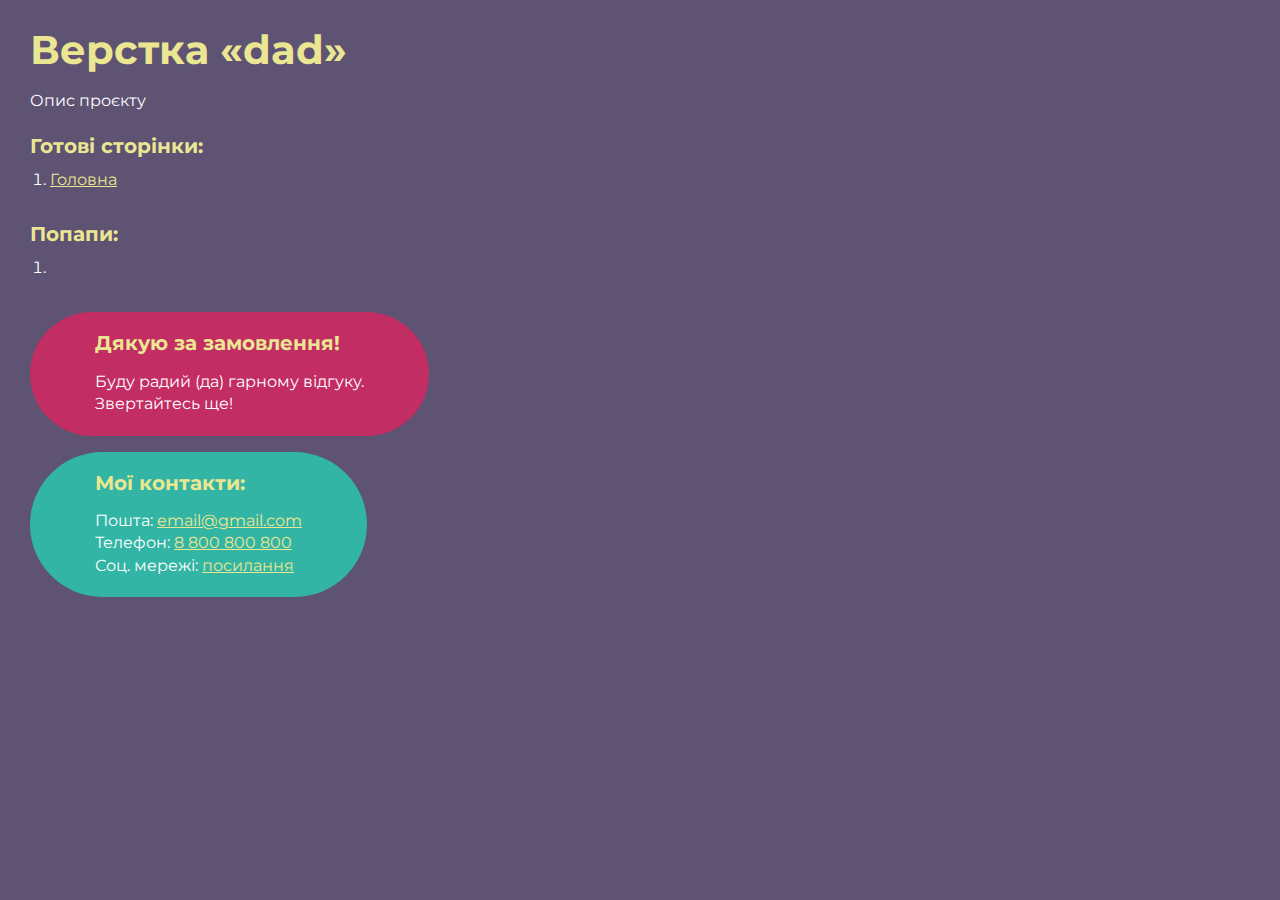
<file: index.html>
<!DOCTYPE html>
<html>

<head>
	<meta charset="UTF-8">
	<meta name="viewport" content="width=device-width, initial-scale=1.0">
	<title>Верстка «dad»</title>
</head>

<body>
	<div class="rootpage">
		<h1>Верстка «dad»</h1>
		<div class="rootpage__info">
			Опис проєкту
		</div>
		<h2>Готові сторінки:</h2>
		<ol class="rootpage__list">
			<li><a target="_blank" href="home.html">Головна</a></li>
		</ol>
		<h2>Попапи:</h2>
		<ol class="rootpage__list">
			<li><a target="_blank" href="home.html#"></a></li>
		</ol>
		<div class="rootpage__tnx">
			<h2>Дякую за замовлення!</h2>
			<p>Буду радий (да) гарному відгуку.</p>
			<p>Звертайтесь ще!</p>
		</div>
		<div class="rootpage__contacts">
			<h2>Мої контакти:</h2>
			<p>Пошта: <a href="mailto:email@gmail.com">email@gmail.com</a></p>
			<p>Телефон: <a href="tel:8800800800">8 800 800 800</a></p>
			<p>Соц. мережі: <a href="">посилання</a></p>
		</div>
	</div>
</body>
<style>
	@charset "UTF-8";
	@import url("https://fonts.googleapis.com/css?family=Montserrat:regular,700&display=swap");

	*,
	*::before,
	*::after {
		padding: 0px;
		margin: 0px;
		border: 0px;
		box-sizing: border-box;
	}

	html,
	body {
		height: 100%;
		margin: 0;
		padding: 0;
		min-width: 320px;
		width: 100%;
		color: #fff;
		background-color: #5e5373;
	}

	body {
		font-family: Montserrat;
		font-size: 100%;
		line-height: 1;
		font-size: 1rem;
	}

	a {
		text-decoration: underline;
		color: #ebe691
	}

	a:visited {
		text-decoration: underline;
		color: #aaa768;
	}

	a:hover {
		text-decoration: none;
	}

	ul li {
		list-style: none;
	}

	img {
		vertical-align: top;
	}

	.wrapper {
		width: 100%;
		min-height: 100%;
		overflow: hidden;
	}

	.rootpage {
		padding: 30px;
		display: flex;
		flex-direction: column;
		align-items: flex-start;
	}

	@media (max-width: 767px) {
		.rootpage {
			padding: 30px 15px;
		}
	}

	h1 {
		color: #ebe691;
		font-size: 2.5rem;
		margin: 0px 0px 1.25rem 0px;
	}

	@media (max-width: 767px) {
		h1 {
			font-size: 1.85rem;
			margin: 0px 0px 1.25rem 0px;
		}
	}

	h2 {
		color: #ebe691;
		font-size: 1.25rem;
		margin: 0px 0px 1rem 0px;
	}

	@media (max-width: 767px) {
		h2 {
			font-size: 1.125rem;
			margin: 0px 0px 1rem 0px;
		}
	}

	.rootpage__info {
		line-height: 140%;
		margin: 0px 0px 1.5rem 0px;
	}

	.rootpage__list {
		margin: 0px 0px 2.25rem 1.25rem;
	}

	.rootpage__list li:not(:last-child) {
		margin: 0px 0px 15px 0px;
	}

	.rootpage__contacts,
	.rootpage__tnx {
		border-radius: 200px;
		padding: 20px 65px;
		line-height: 140%;
	}

	@media (max-width: 767px) {

		.rootpage__contacts,
		.rootpage__tnx {
			border-radius: 40px;
			padding: 20px;
		}
	}

	.rootpage__contacts {
		background: #32b5a4;

	}

	.rootpage__contacts a {
		color: #ebe691;
	}

	.rootpage__tnx {
		background: #c22d63;
		margin: 0px 0px 1rem 0px;
	}
</style>

</html>
</file>
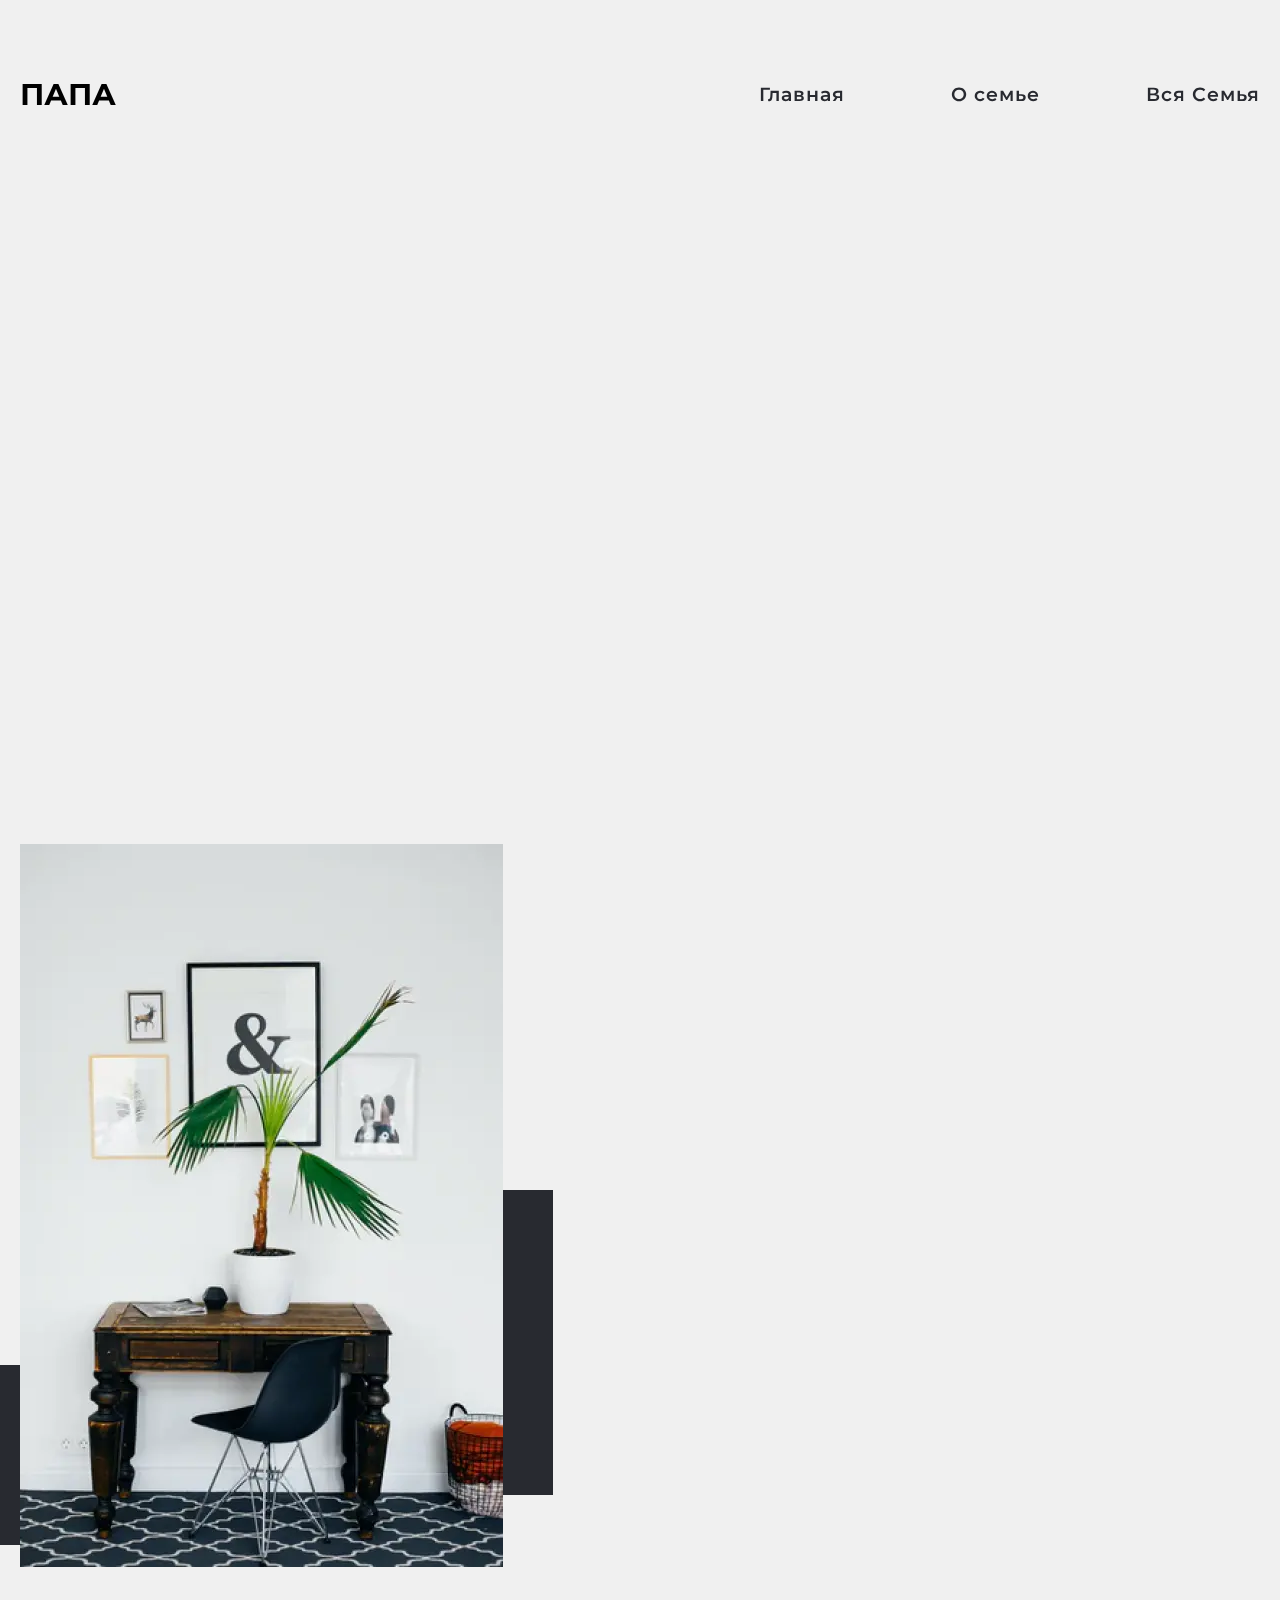
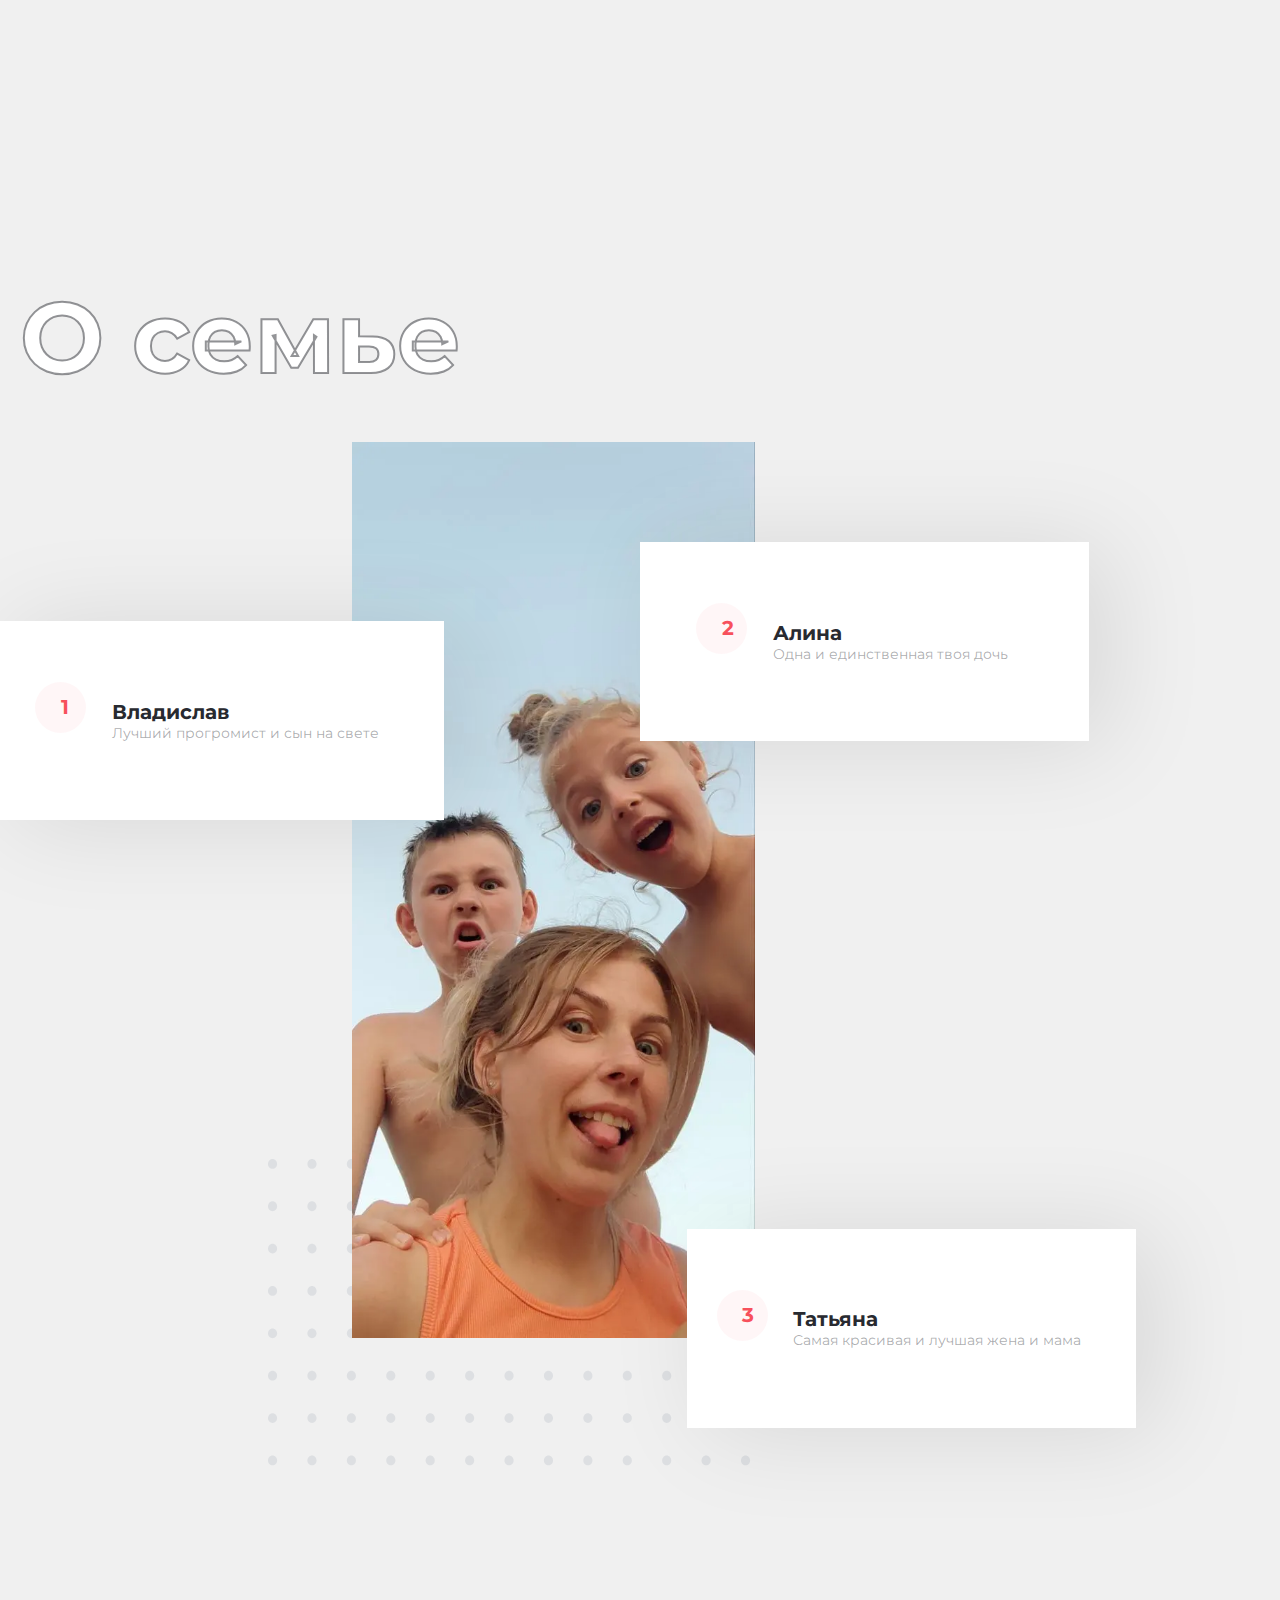
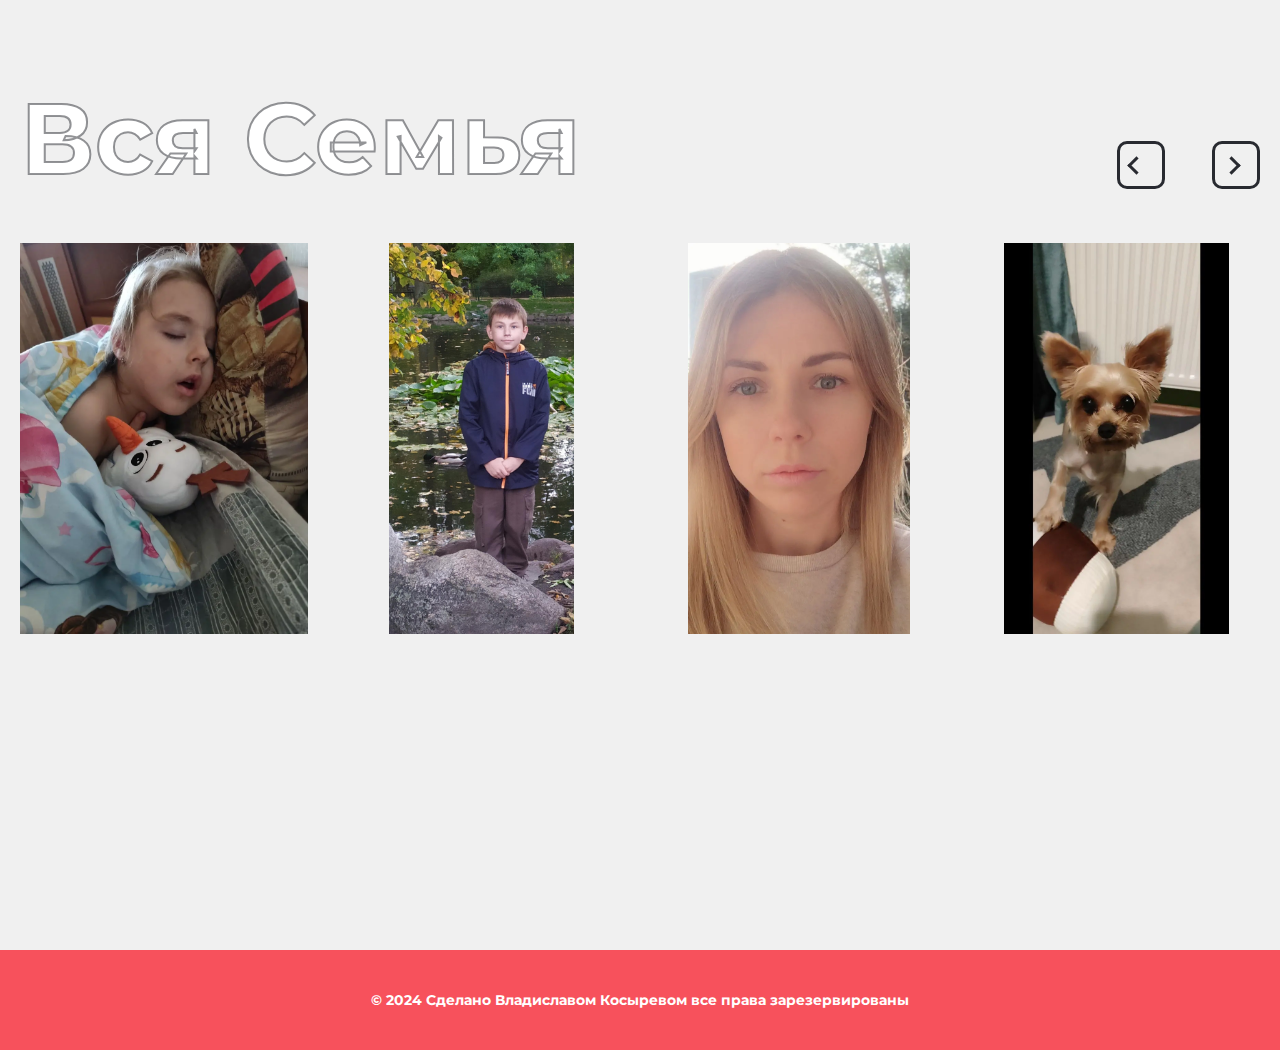
<file: home.html>
<!DOCTYPE html>
<html lang="en">

<head>
	<title>HomePage</title>
	<meta charset="UTF-8">
	<meta name="format-detection" content="telephone=no">
	<!-- <style>body{opacity: 0;}</style> -->
	<link rel="stylesheet" href="css/style.min.css?_v=20240723093146">
	<link rel="shortcut icon" href="favicon.ico">
	<!-- <meta name="robots" content="noindex, nofollow"> -->
	<meta name="viewport" content="width=device-width, initial-scale=1.0">
</head>

<body>
	<div class="wrapper">
		<div class="header__margin"></div>
		<header data-goto-header class="header">
			<div class="header__container">
				<a href="" class="header__logo">ПАПА</a>
				<div class="header__menu menu">
					<button type="button" class="menu__icon icon-menu"><span></span></button>
					<nav class="menu__body">
						<ul class="menu__list">
							<li class="menu__item"><a href="" class="menu__link">Главная</a></li>
							<li data-goto=".more" class="menu__item"><a href="" class="menu__link">О семье</a></li>
							<li data-goto=".product" class="menu__item"><a href="" class="menu__link">Вся Семья</a></li>
						</ul>
					</nav>
				</div>
			</div>
		</header>
		<main class="page">
			<section class="title">
				<div class="title__container">
					<div class="title__content">
						<div class="title__sub-title ">Дорогой папа</div>
						<div class="title__title">Хочу поздравить тебя с днем рождения</div>
						<button type="submit" class="button"> Смотреть видео <img src="img/1.svg" alt="" /></button>
						<div id="popup" aria-hidden="true" class="popup">
							<div class="popup__wrapper">
								<div class="popup__content">
									<button data-close type="button" class="popup__close"></button>
									<div class="popup__text">
										<picture><source srcset="img/1.webp" type="image/webp"><img src="img/1.jpg" alt="" /></picture>
									</div>
								</div>
							</div>
						</div>
					</div>
					<div class="title__body">
					</div>
				</div>
			</section>
			<section class="about">
				<div class="about__container">
					<div class="about__body">
						<picture><source srcset="img/3.webp" type="image/webp"><img src="img/3.png" alt="" /></picture>
					</div>
					<div class="about__content">
						<div class="about__sub-title _anim-items">Стих</div>
						<div class="about__title _anim-items">Стих поз- дравление папы</div>
						<div class="about__text _anim-items">
							Папочка, любимый, дорогой,
							Поздравляю я тебя от всей души!
							Ты – мой самый лучший, самый родной,
							И я очень тебя ценю и люблю.
							Спасибо тебе за все, что ты делаешь,
							За твою заботу, ласку и тепло.
							Пусть всегда тебя сопровождают
							Счастье, здоровье, удача и добро!</div>
					</div>
				</div>
			</section>
			<section class="more">
				<div class="more__container">
					<div class="more__title">О семье</div>
					<div class="more__body">
						<div class="more__image">
							<div class="more__img">
								<picture><source srcset="img/we.webp" type="image/webp"><img src="img/we.jpg" alt="" /></picture>
							</div>
						</div>
						<div class="more__row">
							<div class="more__column">
								<div class="more__number">1</div>
								<div class="more__content">

									<div class="more__small-title">Владислав</div>
									<div class="more__small-text">Лучший прогромист и сын на свете</div>
								</div>
							</div>
							<div class="more__column">
								<div class="more__number">2</div>
								<div class="more__content">
									<div class="more__small-title">Алина</div>
									<div class="more__small-text">Одна и единственная твоя дочь</div>
								</div>
							</div>
							<div class="more__column">
								<div class="more__number">3</div>
								<div class="more__content">
									<div class="more__small-title">Татьяна</div>
									<div class="more__small-text">Самая красивая и лучшая жена и мама</div>
								</div>
							</div>
						</div>
					</div>
				</div>
			</section>
			<section class="product">
				<div class="product__container">
					<div class="product__content">
						<div class="product__content-text">
							<div class="more__title pad">Вся Семья</div>
						</div>
						<!-- Якщо потрібна навігація (ліворуч/праворуч) -->
						<div class="swiper-navigation-body">
							<div class="swiper-border-prev swiper-border">
								<button type="button" class="swiper-button-prev"></button>
							</div>
							<div class="swiper-border-next swiper-border">
								<button type="button" class="swiper-button-next"></button>
							</div>
						</div>
					</div>
					<!-- Оболонка слайдера -->
					<div class="product__slider swiper">
						<!-- Частина слайдера, що рухається -->
						<div class="product__wrapper swiper-wrapper">
							<!-- Слайд -->
							<div class="product__slide swiper-slide">
								<div class="swiper-slide__img"><picture><source srcset="img/фдштф.webp" type="image/webp"><img src="img/фдштф.jpg" alt="" /></picture></div>
							</div>
							<div class="product__slide swiper-slide">
								<div class="swiper-slide__img"><img src="img/vlad.jpg" alt="" /></div>
							</div>
							<div class="product__slide swiper-slide">
								<div class="swiper-slide__img"><picture><source srcset="img/mama.webp" type="image/webp"><img src="img/mama.jpg" alt="" /></picture></div>
							</div>
							<div class="product__slide swiper-slide">
								<div class="swiper-slide__img"><picture><source srcset="img/desi.webp" type="image/webp"><img src="img/desi.jpg" alt="" /></picture></div>
							</div>
							<div class="product__slide swiper-slide">
								<div class="swiper-slide__img"><img src="img/dad.jpg" alt="" /></div>
							</div>
							<div class="product__slide swiper-slide">
								<div class="swiper-slide__img"><picture><source srcset="img/фдштф.webp" type="image/webp"><img src="img/фдштф.jpg" alt="" /></picture></div>
							</div>
							<div class="product__slide swiper-slide">
								<div class="swiper-slide__img"><img src="img/vlad.jpg" alt="" /></div>
							</div>
							<div class="product__slide swiper-slide">
								<div class="swiper-slide__img"><picture><source srcset="img/mama.webp" type="image/webp"><img src="img/mama.jpg" alt="" /></picture></div>
							</div>
							<div class="product__slide swiper-slide">
								<div class="swiper-slide__img"><picture><source srcset="img/desi.webp" type="image/webp"><img src="img/desi.jpg" alt="" /></picture></div>
							</div>
							<div class="product__slide swiper-slide">
								<div class="swiper-slide__img"><img src="img/dad.jpg" alt="" /></div>
							</div>
						</div>
					</div>
				</div>
			</section>
		</main>
		<footer class="footer">
			<div class="footer__container">
				<p>© 2024 Сделано Владиславом Косыревом все права зарезервированы </p>
			</div>
		</footer>
	</div>
	<script src="js/app.min.js?_v=20240723093146"></script>
</body>

</html>
</file>
<file: css/style.min.css>
@charset "UTF-8";@import url(https://fonts.googleapis.com/css?family=Montserrat:regular,600,700,&display=swap);*{padding:0;margin:0;border:0}*,:after,:before{-webkit-box-sizing:border-box;box-sizing:border-box}body,html{height:100%;min-width:320px;background-color:#f0f0f0}body{color:#000;line-height:1;font-family:Montserrat;font-size:.875rem;-ms-text-size-adjust:100%;-moz-text-size-adjust:100%;-webkit-text-size-adjust:100%;-webkit-font-smoothing:antialiased;-moz-osx-font-smoothing:grayscale}button,input,textarea{font-family:Montserrat;font-size:inherit;line-height:inherit}button{cursor:pointer;color:inherit;background-color:transparent}a{color:inherit;text-decoration:none}ul li{list-style:none}img{vertical-align:top}h1,h2,h3,h4,h5,h6{font-weight:inherit;font-size:inherit}::-webkit-scrollbar{width:10px}::-webkit-scrollbar-track{-webkit-box-shadow:inset 0 0 6px rgba(0,0,0,.3);box-shadow:inset 0 0 6px rgba(0,0,0,.3)}::-webkit-scrollbar-thumb{-webkit-box-shadow:inset 0 0 6px rgba(0,0,0,.3);box-shadow:inset 0 0 6px rgba(0,0,0,.3);background-color:red;border-radius:.625rem}@-webkit-keyframes right{0%{opacity:0;-webkit-transform:translate(-100%,0);transform:translate(-100%,0)}100%{opacity:1;-webkit-transform:translate(0,0);transform:translate(0,0)}}@keyframes right{0%{opacity:0;-webkit-transform:translate(-100%,0);transform:translate(-100%,0)}100%{opacity:1;-webkit-transform:translate(0,0);transform:translate(0,0)}}@-webkit-keyframes left{0%{opacity:0;-webkit-transform:translate(100%,0);transform:translate(100%,0)}100%{opacity:1;-webkit-transform:translate(0,0);transform:translate(0,0)}}@keyframes left{0%{opacity:0;-webkit-transform:translate(100%,0);transform:translate(100%,0)}100%{opacity:1;-webkit-transform:translate(0,0);transform:translate(0,0)}}.lock body{overflow:hidden;-ms-touch-action:none;touch-action:none;-ms-scroll-chaining:none;overscroll-behavior:none}.wrapper{min-height:100%;display:-webkit-box;display:-ms-flexbox;display:flex;-webkit-box-orient:vertical;-webkit-box-direction:normal;-ms-flex-direction:column;flex-direction:column;overflow:hidden}@supports (overflow:clip){.wrapper{overflow:clip}}.wrapper>main{-webkit-box-flex:1;-ms-flex:1 1 auto;flex:1 1 auto}.wrapper>*{min-width:0}[class*=__container]{max-width:79.375rem;margin:0 auto;padding:0 .9375rem}body::after{content:"";background-color:rgba(0,0,0,.5);position:fixed;width:100%;height:100%;top:0;left:0;opacity:0;-webkit-transition:opacity .8s ease 0s;transition:opacity .8s ease 0s;pointer-events:none;z-index:149}.popup-show body::after{opacity:1}.popup{position:fixed;top:0;left:0;bottom:0;right:0;padding:30px 10px;-webkit-transition:visibility .8s ease 0s;transition:visibility .8s ease 0s;visibility:hidden;pointer-events:none}.popup_show{z-index:150;visibility:visible;overflow:auto;pointer-events:auto}.popup_show .popup__content{visibility:visible;-webkit-transform:scale(1);-ms-transform:scale(1);transform:scale(1)}.popup__wrapper{position:relative;display:-webkit-box;display:-ms-flexbox;display:flex;-webkit-box-orient:vertical;-webkit-box-direction:normal;-ms-flex-direction:column;flex-direction:column;-webkit-box-align:center;-ms-flex-align:center;align-items:center;min-height:100%;-webkit-box-flex:1;-ms-flex:1 1 auto;flex:1 1 auto;width:100%;display:flex;-webkit-box-pack:center;-ms-flex-pack:center;justify-content:center;align-items:center}.popup__content{visibility:hidden;-webkit-transform:scale(0);-ms-transform:scale(0);transform:scale(0);-webkit-transition:-webkit-transform .3s ease 0s;transition:-webkit-transform .3s ease 0s;transition:transform .3s ease 0s;transition:transform .3s ease 0s,-webkit-transform .3s ease 0s;background-color:#eee;width:100%;max-width:1020px;border-radius:20px}.lock .popup__content{visibility:visible}.popup__text img{width:100%;height:100%;-o-object-fit:cover;object-fit:cover}.popup__close{position:absolute;right:0;top:-30px;font-size:1.25rem;width:1em;height:1em;background-color:red;-webkit-clip-path:polygon(20% 0,0 20%,30% 50%,0 80%,20% 100%,50% 70%,80% 100%,100% 80%,70% 50%,100% 20%,80% 0,50% 30%);clip-path:polygon(20% 0,0 20%,30% 50%,0 80%,20% 100%,50% 70%,80% 100%,100% 80%,70% 50%,100% 20%,80% 0,50% 30%)}[class*=-ibg]{position:relative}[class*=-ibg] img{position:absolute;width:100%;height:100%;top:0;left:0;-o-object-fit:cover;object-fit:cover}[class*=-ibg_contain] img{-o-object-fit:contain;object-fit:contain}.header{position:relative;z-index:1000}.header__container{display:-webkit-box;display:-ms-flexbox;display:flex;-webkit-box-align:center;-ms-flex-align:center;align-items:center;min-height:190px;-webkit-box-pack:justify;-ms-flex-pack:justify;justify-content:space-between}.header__logo{display:block;font-size:1.875rem;font-weight:700}.menu{display:-webkit-box;display:-ms-flexbox;display:flex;-webkit-box-pack:end;-ms-flex-pack:end;justify-content:flex-end}.menu__body{display:-webkit-box;display:-ms-flexbox;display:flex;-webkit-box-align:center;-ms-flex-align:center;align-items:center}.menu__list{display:-webkit-box;display:-ms-flexbox;display:flex;-webkit-box-pack:justify;-ms-flex-pack:justify;justify-content:space-between}.menu__item{color:#282a30;-webkit-font-feature-settings:"clig" off,"liga" off;font-feature-settings:"clig" off,"liga" off;font-size:19px;font-weight:600;line-height:120%;letter-spacing:1px}.icon-menu{margin-right:3.125rem}.icon-menu{display:none}.footer{background:#f7515c;height:100px;display:-webkit-box;display:-ms-flexbox;display:flex;-webkit-box-pack:center;-ms-flex-pack:center;justify-content:center;-webkit-box-align:center;-ms-flex-align:center;align-items:center}.footer__container p{color:#fff;font-size:14px;font-weight:700;line-height:18px;letter-spacing:0}.title{margin-top:1.25rem;position:relative}.title__container{display:-webkit-box;display:-ms-flexbox;display:flex;-webkit-box-pack:justify;-ms-flex-pack:justify;justify-content:space-between}.title__content{-ms-flex-item-align:center;-ms-grid-row-align:center;align-self:center}.title__content::before{content:"";position:absolute;width:35px;height:264px;background:#f7515c;top:7%;left:0;z-index:-1}.no-webp .title__content::after{background:url(../img/2.png) 0 0 no-repeat}.title__content::after{content:"";position:absolute;width:100%;height:100%;top:0;left:10%;z-index:-1}.title__sub-title{color:#f7515c;font-size:20px;font-style:normal;font-weight:700;line-height:0;margin-bottom:3.875rem;opacity:0;-webkit-animation:right 1s 1 ease;animation:right 1s 1 ease;-webkit-animation-fill-mode:forwards;animation-fill-mode:forwards}.title__title{color:#282a30;font-family:Montserrat;font-style:normal;font-weight:700;line-height:normal;max-width:31.25rem;margin-bottom:2.9375rem;opacity:0;-webkit-animation:right 1s 1 ease;animation:right 1s 1 ease;-webkit-animation-delay:.6s;animation-delay:.6s;-webkit-animation-fill-mode:forwards;animation-fill-mode:forwards}.title__body{position:relative;z-index:2}.title__body img{position:relative;z-index:2;max-width:100%}.title__body::before{content:"";position:absolute;width:100%;height:100%;top:4%;left:48%;background:url(../img/2.svg) 0 0 no-repeat;z-index:1}.button{color:#282a30;font-size:22px;font-weight:600;position:relative;opacity:0;-webkit-animation:right 1s 1 ease;animation:right 1s 1 ease;-webkit-animation-delay:1.2s;animation-delay:1.2s;-webkit-animation-fill-mode:forwards;animation-fill-mode:forwards}.button img{position:absolute;left:140px;top:-85px}.about__container{display:-webkit-box;display:-ms-flexbox;display:flex;-webkit-box-pack:justify;-ms-flex-pack:justify;justify-content:space-between;gap:3.75rem}.about__body{position:relative}.about__body img{max-width:110%}.about__body::before{content:"";position:absolute;right:-50px;bottom:10%;width:50px;height:305px;background:#282a30}.about__body::after{content:"";position:absolute;left:-50px;bottom:3%;width:50px;height:180px;background:#282a30}.about__absolute{position:absolute;width:100%;height:100%;bottom:-40%;right:-80px;z-index:6}.about__content{max-width:32.5rem;-ms-flex-item-align:center;-ms-grid-row-align:center;align-self:center}.about__sub-title{color:#282a30;font-family:Montserrat;font-size:60px;font-style:normal;font-weight:700;line-height:normal;opacity:0;-webkit-transition:all 1s ease 0s;transition:all 1s ease 0s;-webkit-transform:translate(100%,0);-ms-transform:translate(100%,0);transform:translate(100%,0)}.about__sub-title._active{-webkit-transform:translate(0,0);-ms-transform:translate(0,0);transform:translate(0,0);opacity:1}.about__title{color:#fff;font-weight:700;-webkit-text-stroke:2px #000;opacity:0;-webkit-transition:all 1s ease .8s;transition:all 1s ease .8s;-webkit-transform:translate(100%,0);-ms-transform:translate(100%,0);transform:translate(100%,0)}.about__title._active{-webkit-transform:translate(0,0);-ms-transform:translate(0,0);transform:translate(0,0);opacity:1}.about__text{color:rgba(40,42,48,.5);font-size:22px;font-style:normal;font-weight:400;line-height:1.6;opacity:0;-webkit-transition:all 1s ease 1.2s;transition:all 1s ease 1.2s;-webkit-transform:translate(100%,0);-ms-transform:translate(100%,0);transform:translate(100%,0)}.about__text._active{opacity:1;-webkit-transform:translate(0,0);-ms-transform:translate(0,0);transform:translate(0,0)}.more__sub-title{color:#000;font-family:Montserrat;font-size:40px;font-style:normal;font-weight:600;line-height:normal}.more__title{color:#fff;font-weight:700;margin-bottom:3.4375rem;-webkit-text-stroke:2px rgba(40,42,48,.5019607843)}.more__body{display:-webkit-box;display:-ms-flexbox;display:flex;-webkit-box-align:center;-ms-flex-align:center;align-items:center;-webkit-box-pack:center;-ms-flex-pack:center;justify-content:center;position:relative}.more__body::before{content:"";position:absolute;width:100%;height:100%;bottom:-80%;left:20%;background:url(../img/3.svg) 0 0 no-repeat;z-index:-1}.more__image{margin:0 auto}.more__image img{max-width:70%}.more__column{width:449px;height:199px;display:-webkit-box;display:-ms-flexbox;display:flex;background:#fff;-webkit-box-shadow:20px 4px 100px 0 rgba(0,0,0,.1);box-shadow:20px 4px 100px 0 rgba(0,0,0,.1);-webkit-box-align:center;-ms-flex-align:center;align-items:center;-webkit-box-pack:center;-ms-flex-pack:center;justify-content:center;padding:44px}.more__column:nth-child(1){position:absolute;top:20%;left:-2%}.more__column:nth-child(2){position:absolute;top:100px;left:50%}.more__column:nth-child(3){position:absolute;bottom:-10%;right:10%}.more__number{color:#f7515c;font-size:20px;font-style:normal;font-weight:700;line-height:normal;width:51px;height:51px;position:relative}.more__number::before{content:"";position:absolute;width:51px;height:51px;top:-25%;left:-50%;border-radius:50%;background-color:rgba(247,81,92,.0509803922)}.more__content{display:-webkit-box;display:-ms-flexbox;display:flex;-webkit-box-orient:vertical;-webkit-box-direction:normal;-ms-flex-direction:column;flex-direction:column}.more__small-title{color:#282a30;font-size:20px;font-style:normal;font-weight:700;line-height:normal;display:block;width:100%}.more__small-text{color:rgba(40,42,48,.4);font-size:14px;font-style:normal;font-weight:400;line-height:normal}.product__container{position:relative}.swiper-slide{width:280px;height:427px;display:-webkit-box;display:-ms-flexbox;display:flex;-webkit-box-orient:vertical;-webkit-box-direction:normal;-ms-flex-direction:column;flex-direction:column;-webkit-box-pack:center;-ms-flex-pack:center;justify-content:center;-webkit-box-align:center;-ms-flex-align:center;align-items:center}.swiper-slide__img{-o-object-fit:cover;object-fit:cover;-ms-grid-column-align:start;justify-self:start;margin-bottom:2.75rem}.swiper-slide__img img{width:100%;-o-object-fit:cover;object-fit:cover;height:25rem}.swiper-slide__title{color:#282a30;font-family:Montserrat;font-size:22px;font-style:normal;font-weight:700;line-height:normal}.swiper-slide__text{color:rgba(40,42,48,.3);font-family:Montserrat;font-size:22px;font-style:normal;font-weight:400;line-height:normal;padding-top:1.0625rem}.swiper-button-prev{width:13px;height:13px;border-top:3px solid #282a30;border-right:3px solid #282a30;margin-right:10px;-webkit-transform:rotate(-135deg);-ms-transform:rotate(-135deg);transform:rotate(-135deg)}.swiper-button-next{width:13px;height:13px;border-top:3px solid #282a30;border-right:3px solid #282a30;margin-right:10px;-webkit-transform:rotate(45deg);-ms-transform:rotate(45deg);transform:rotate(45deg)}.swiper-border{display:-webkit-box;display:-ms-flexbox;display:flex;-webkit-box-pack:center;-ms-flex-pack:center;justify-content:center;-webkit-box-align:center;-ms-flex-align:center;align-items:center;width:48px;height:48px;border-radius:10px;border:3px solid #282a30}.swiper-navigation-body{display:-webkit-box;display:-ms-flexbox;display:flex;gap:2.9375rem;cursor:pointer}.product__content{display:-webkit-box;display:-ms-flexbox;display:flex;-webkit-box-pack:justify;-ms-flex-pack:justify;justify-content:space-between;-webkit-box-align:center;-ms-flex-align:center;align-items:center}.lets__container{display:-webkit-box;display:-ms-flexbox;display:flex;-webkit-box-pack:justify;-ms-flex-pack:justify;justify-content:space-between;-webkit-box-align:center;-ms-flex-align:center;align-items:center}.lets__title{color:#fff;font-weight:700;margin-bottom:3.4375rem;-webkit-text-stroke:2px rgba(40,42,48,.5019607843)}.lets__title span{-webkit-text-stroke:none;color:#000}.lets__body{position:relative}.lets__body::before{content:"";position:absolute;width:100%;height:100%;bottom:-50%;left:20%;background:url(../img/3.svg) 0 0 no-repeat;z-index:-1}.lets__body img{max-width:100%}.swiper{overflow:hidden}.swiper-initialized{-ms-touch-action:pan-y;touch-action:pan-y}.swiper-wrapper{width:100%;height:100%;-webkit-box-sizing:content-box;box-sizing:content-box;display:-webkit-box;display:-ms-flexbox;display:flex;position:relative}.swiper-vertical .swiper-wrapper{-webkit-box-orient:vertical;-webkit-box-direction:normal;-ms-flex-direction:column;flex-direction:column}.swiper-autoheight .swiper-wrapper{-webkit-box-align:start;-ms-flex-align:start;align-items:flex-start}.swiper-initialized .swiper-slide{-ms-flex-negative:0;flex-shrink:0}.swiper-android .swiper-slide,.swiper-android .swiper-wrapper{-webkit-transform:translate3d(0,0,0);transform:translate3d(0,0,0)}.swiper-button-lock{display:none!important}@media (min-width:79.375em){.popup__content{padding:1.25rem}.menu__list{gap:6.625rem}.title{margin-bottom:20rem}.title__title{font-size:3.125rem}.about{margin-bottom:20rem}.about__body::before{width:3.125rem}.about__body::before{height:19.0625rem}.about__sub-title{font-size:3.75rem}.about__title{font-size:3.4375rem}.about__title{margin-bottom:3.4375rem}.about__text{font-size:1.375rem}.about__text{margin-bottom:3rem}.more{margin-bottom:21.875rem}.more__sub-title{font-size:2.5rem}.more__title{font-size:6.25rem}.product{margin-bottom:17.5rem}.lets{margin-bottom:9.3125rem}.lets__title{font-size:6.25rem}}@media (max-width:997px){.button{margin-top:2.5rem}}@media (max-width:805px){.more__column:nth-child(2){left:30%}}@media (max-width:655px){.more__body::before{display:none}}@media (max-width:640px){.swiper-slide{width:100%;display:block}}@media (max-width:626px) and (max-width:20em){.title__title{font-size:1.5625rem}}@media (max-width:626px){.title__body img{display:none}}@media (max-width:590px){.lets__title br{display:none}.lets__body{display:none}}@media (max-width:530px){.more__column:nth-child(2){left:20%}}@media (max-width:490px){.more__image{display:none}.more__column:nth-child(1){position:static;width:100%}.more__column:nth-child(2){position:static;width:100%}.more__column:nth-child(3){position:static;width:100%}}@media (max-width:425px){.product__content{display:block;margin-bottom:1.25rem}}@media (max-width:420px){.header__container{display:-ms-grid;display:grid;-ms-grid-columns:(2fr)[2];grid-template-columns:repeat(2,2fr)}}@media (max-width:408px){.more__number::before{left:-60%}}@media (max-width:360px){.more__number::before{left:-70%}}@media (max-width:20em){.popup__content{padding:.625rem}.menu__list{gap:.0625rem}.title{margin-bottom:4.375rem}.title__title{font-size:.9375rem}.about{margin-bottom:4.375rem}.about__body::before{width:2.5rem}.about__body::before{height:.625rem}.about__sub-title{font-size:1.875rem}.about__title{font-size:2.5rem}.about__title{margin-bottom:.625rem}.about__text{font-size:1rem}.about__text{margin-bottom:.9375rem}.more{margin-bottom:4.375rem}.more__sub-title{font-size:1.875rem}.more__title{font-size:2.5rem}.product{margin-bottom:3.125rem}.lets{margin-bottom:4.375rem}.lets__title{font-size:2.5rem}}@media (max-width:47.99875em){.header__logo{-webkit-box-flex:1;-ms-flex:1 1 auto;flex:1 1 auto}.menu__body{position:absolute;width:100vw;height:100vh;top:0;left:-100%;overflow:auto;-webkit-transition:all .6s ease 0s;transition:all .6s ease 0s;background:#22c396;background:-webkit-gradient(linear,left bottom,left top,from(#22c396),to(#4f2dfd));background:linear-gradient(0deg,#22c396 0,#4f2dfd 100%);-ms-flex-item-align:end;-ms-grid-row-align:end;align-self:end}.menu-open .menu__body{-webkit-transition:all .6s ease 0s;transition:all .6s ease 0s;background:#22c396;background:-webkit-gradient(linear,left bottom,left top,from(#22c396),to(#4f2dfd));background:linear-gradient(0deg,#22c396 0,#4f2dfd 100%);left:0}.menu__list{width:100vw;height:100vh;-webkit-box-orient:vertical;-webkit-box-direction:normal;-ms-flex-direction:column;flex-direction:column;gap:6.25rem;display:-webkit-box;display:-ms-flexbox;display:flex;-webkit-box-align:center;-ms-flex-align:center;align-items:center;-webkit-box-pack:start;-ms-flex-pack:start;justify-content:start}.menu__item{color:#fff;font-size:1.5625rem}.icon-menu{display:block;position:relative;width:2.5rem;height:1.625rem;z-index:5}.icon-menu span,.icon-menu::after,.icon-menu::before{content:"";-webkit-transition:all .3s ease 0s;transition:all .3s ease 0s;right:0;position:absolute;width:100%;height:.125rem;background-color:#000}.icon-menu::before{top:0}.icon-menu::after{bottom:0}.icon-menu span{top:calc(50% - .0625rem)}.menu-open .icon-menu span{width:0}.menu-open .icon-menu::after,.menu-open .icon-menu::before{background-color:#fff}.menu-open .icon-menu::before{top:calc(50% - .0625rem);-webkit-transform:rotate(-45deg);-ms-transform:rotate(-45deg);transform:rotate(-45deg)}.menu-open .icon-menu::after{bottom:calc(50% - .0625rem);-webkit-transform:rotate(45deg);-ms-transform:rotate(45deg);transform:rotate(45deg)}.title__content::before{display:none}.about__body{display:none}.about__content{max-width:100%}.lets__body::before{display:none}}@media (max-width:47.99875em) and (max-width:20em){.menu__list{padding-top:3.125rem}}@media (max-width:47.99875em) and (any-hover:none){.icon-menu{cursor:default}}@media (min-width:20em) and (max-width:79.375em){@supports (padding:clamp(0.625rem ,0.4144736842rem + 1.0526315789vw ,1.25rem)){.popup__content{padding:clamp(.625rem ,.4144736842rem + 1.0526315789vw ,1.25rem)}}@supports not (padding:clamp(0.625rem ,0.4144736842rem + 1.0526315789vw ,1.25rem)){.popup__content{padding:calc(.625rem + .625 * (100vw - 20rem)/ 59.375)}}@supports (gap:clamp(0.0625rem ,-2.1480263158rem + 11.0526315789vw ,6.625rem)){.menu__list{gap:clamp(.0625rem ,-2.1480263158rem + 11.0526315789vw ,6.625rem)}}@supports not (gap:clamp(0.0625rem ,-2.1480263158rem + 11.0526315789vw ,6.625rem)){.menu__list{gap:calc(.0625rem + 6.5625 * (100vw - 20rem)/ 59.375)}}@supports (margin-bottom:clamp(4.375rem ,-0.8881578947rem + 26.3157894737vw ,20rem)){.title{margin-bottom:clamp(4.375rem ,-.8881578947rem + 26.3157894737vw ,20rem)}}@supports not (margin-bottom:clamp(4.375rem ,-0.8881578947rem + 26.3157894737vw ,20rem)){.title{margin-bottom:calc(4.375rem + 15.625 * (100vw - 20rem)/ 59.375)}}@supports (font-size:clamp(0.9375rem ,0.2006578947rem + 3.6842105263vw ,3.125rem)){.title__title{font-size:clamp(.9375rem ,.2006578947rem + 3.6842105263vw ,3.125rem)}}@supports not (font-size:clamp(0.9375rem ,0.2006578947rem + 3.6842105263vw ,3.125rem)){.title__title{font-size:calc(.9375rem + 2.1875 * (100vw - 20rem)/ 59.375)}}@supports (margin-bottom:clamp(4.375rem ,-0.8881578947rem + 26.3157894737vw ,20rem)){.about{margin-bottom:clamp(4.375rem ,-.8881578947rem + 26.3157894737vw ,20rem)}}@supports not (margin-bottom:clamp(4.375rem ,-0.8881578947rem + 26.3157894737vw ,20rem)){.about{margin-bottom:calc(4.375rem + 15.625 * (100vw - 20rem)/ 59.375)}}@supports (width:clamp(2.5rem ,2.2894736842rem + 1.0526315789vw ,3.125rem)){.about__body::before{width:clamp(2.5rem ,2.2894736842rem + 1.0526315789vw ,3.125rem)}}@supports not (width:clamp(2.5rem ,2.2894736842rem + 1.0526315789vw ,3.125rem)){.about__body::before{width:calc(2.5rem + .625 * (100vw - 20rem)/ 59.375)}}@supports (height:clamp(0.625rem ,-5.5855263158rem + 31.0526315789vw ,19.0625rem)){.about__body::before{height:clamp(.625rem ,-5.5855263158rem + 31.0526315789vw ,19.0625rem)}}@supports not (height:clamp(0.625rem ,-5.5855263158rem + 31.0526315789vw ,19.0625rem)){.about__body::before{height:calc(.625rem + 18.4375 * (100vw - 20rem)/ 59.375)}}@supports (font-size:clamp(1.875rem ,1.2434210526rem + 3.1578947368vw ,3.75rem)){.about__sub-title{font-size:clamp(1.875rem ,1.2434210526rem + 3.1578947368vw ,3.75rem)}}@supports not (font-size:clamp(1.875rem ,1.2434210526rem + 3.1578947368vw ,3.75rem)){.about__sub-title{font-size:calc(1.875rem + 1.875 * (100vw - 20rem)/ 59.375)}}@supports (font-size:clamp(2.5rem ,2.1842105263rem + 1.5789473684vw ,3.4375rem)){.about__title{font-size:clamp(2.5rem ,2.1842105263rem + 1.5789473684vw ,3.4375rem)}}@supports not (font-size:clamp(2.5rem ,2.1842105263rem + 1.5789473684vw ,3.4375rem)){.about__title{font-size:calc(2.5rem + .9375 * (100vw - 20rem)/ 59.375)}}@supports (margin-bottom:clamp(0.625rem ,-0.3223684211rem + 4.7368421053vw ,3.4375rem)){.about__title{margin-bottom:clamp(.625rem ,-.3223684211rem + 4.7368421053vw ,3.4375rem)}}@supports not (margin-bottom:clamp(0.625rem ,-0.3223684211rem + 4.7368421053vw ,3.4375rem)){.about__title{margin-bottom:calc(.625rem + 2.8125 * (100vw - 20rem)/ 59.375)}}@supports (font-size:clamp(1rem ,0.8736842105rem + 0.6315789474vw ,1.375rem)){.about__text{font-size:clamp(1rem ,.8736842105rem + .6315789474vw ,1.375rem)}}@supports not (font-size:clamp(1rem ,0.8736842105rem + 0.6315789474vw ,1.375rem)){.about__text{font-size:calc(1rem + .375 * (100vw - 20rem)/ 59.375)}}@supports (margin-bottom:clamp(0.9375rem ,0.2427631579rem + 3.4736842105vw ,3rem)){.about__text{margin-bottom:clamp(.9375rem ,.2427631579rem + 3.4736842105vw ,3rem)}}@supports not (margin-bottom:clamp(0.9375rem ,0.2427631579rem + 3.4736842105vw ,3rem)){.about__text{margin-bottom:calc(.9375rem + 2.0625 * (100vw - 20rem)/ 59.375)}}@supports (margin-bottom:clamp(4.375rem ,-1.5197368421rem + 29.4736842105vw ,21.875rem)){.more{margin-bottom:clamp(4.375rem ,-1.5197368421rem + 29.4736842105vw ,21.875rem)}}@supports not (margin-bottom:clamp(4.375rem ,-1.5197368421rem + 29.4736842105vw ,21.875rem)){.more{margin-bottom:calc(4.375rem + 17.5 * (100vw - 20rem)/ 59.375)}}@supports (font-size:clamp(1.875rem ,1.6644736842rem + 1.0526315789vw ,2.5rem)){.more__sub-title{font-size:clamp(1.875rem ,1.6644736842rem + 1.0526315789vw ,2.5rem)}}@supports not (font-size:clamp(1.875rem ,1.6644736842rem + 1.0526315789vw ,2.5rem)){.more__sub-title{font-size:calc(1.875rem + .625 * (100vw - 20rem)/ 59.375)}}@supports (font-size:clamp(2.5rem ,1.2368421053rem + 6.3157894737vw ,6.25rem)){.more__title{font-size:clamp(2.5rem ,1.2368421053rem + 6.3157894737vw ,6.25rem)}}@supports not (font-size:clamp(2.5rem ,1.2368421053rem + 6.3157894737vw ,6.25rem)){.more__title{font-size:calc(2.5rem + 3.75 * (100vw - 20rem)/ 59.375)}}@supports (margin-bottom:clamp(3.125rem ,-1.7171052632rem + 24.2105263158vw ,17.5rem)){.product{margin-bottom:clamp(3.125rem ,-1.7171052632rem + 24.2105263158vw ,17.5rem)}}@supports not (margin-bottom:clamp(3.125rem ,-1.7171052632rem + 24.2105263158vw ,17.5rem)){.product{margin-bottom:calc(3.125rem + 14.375 * (100vw - 20rem)/ 59.375)}}@supports (margin-bottom:clamp(4.375rem ,2.7118421053rem + 8.3157894737vw ,9.3125rem)){.lets{margin-bottom:clamp(4.375rem ,2.7118421053rem + 8.3157894737vw ,9.3125rem)}}@supports not (margin-bottom:clamp(4.375rem ,2.7118421053rem + 8.3157894737vw ,9.3125rem)){.lets{margin-bottom:calc(4.375rem + 4.9375 * (100vw - 20rem)/ 59.375)}}@supports (font-size:clamp(2.5rem ,1.2368421053rem + 6.3157894737vw ,6.25rem)){.lets__title{font-size:clamp(2.5rem ,1.2368421053rem + 6.3157894737vw ,6.25rem)}}@supports not (font-size:clamp(2.5rem ,1.2368421053rem + 6.3157894737vw ,6.25rem)){.lets__title{font-size:calc(2.5rem + 3.75 * (100vw - 20rem)/ 59.375)}}}@media (max-width:47.99875em) and (min-width:79.375em){.menu__list{padding-top:6.25rem}}@media (max-width:47.99875em) and (min-width:20em) and (max-width:79.375em){@supports (padding-top:clamp(3.125rem ,2.0723684211rem + 5.2631578947vw ,6.25rem)){.menu__list{padding-top:clamp(3.125rem ,2.0723684211rem + 5.2631578947vw ,6.25rem)}}@supports not (padding-top:clamp(3.125rem ,2.0723684211rem + 5.2631578947vw ,6.25rem)){.menu__list{padding-top:calc(3.125rem + 3.125 * (100vw - 20rem)/ 59.375)}}}@media (max-width:626px) and (min-width:79.375em){.title__title{font-size:3.4375rem}}@media (max-width:626px) and (min-width:20em) and (max-width:79.375em){@supports (font-size:clamp(1.5625rem ,0.9309210526rem + 3.1578947368vw ,3.4375rem)){.title__title{font-size:clamp(1.5625rem ,.9309210526rem + 3.1578947368vw ,3.4375rem)}}@supports not (font-size:clamp(1.5625rem ,0.9309210526rem + 3.1578947368vw ,3.4375rem)){.title__title{font-size:calc(1.5625rem + 1.875 * (100vw - 20rem)/ 59.375)}}}.webp .title__content::after{background:url(../img/2.webp) 0 0 no-repeat}
</file>
